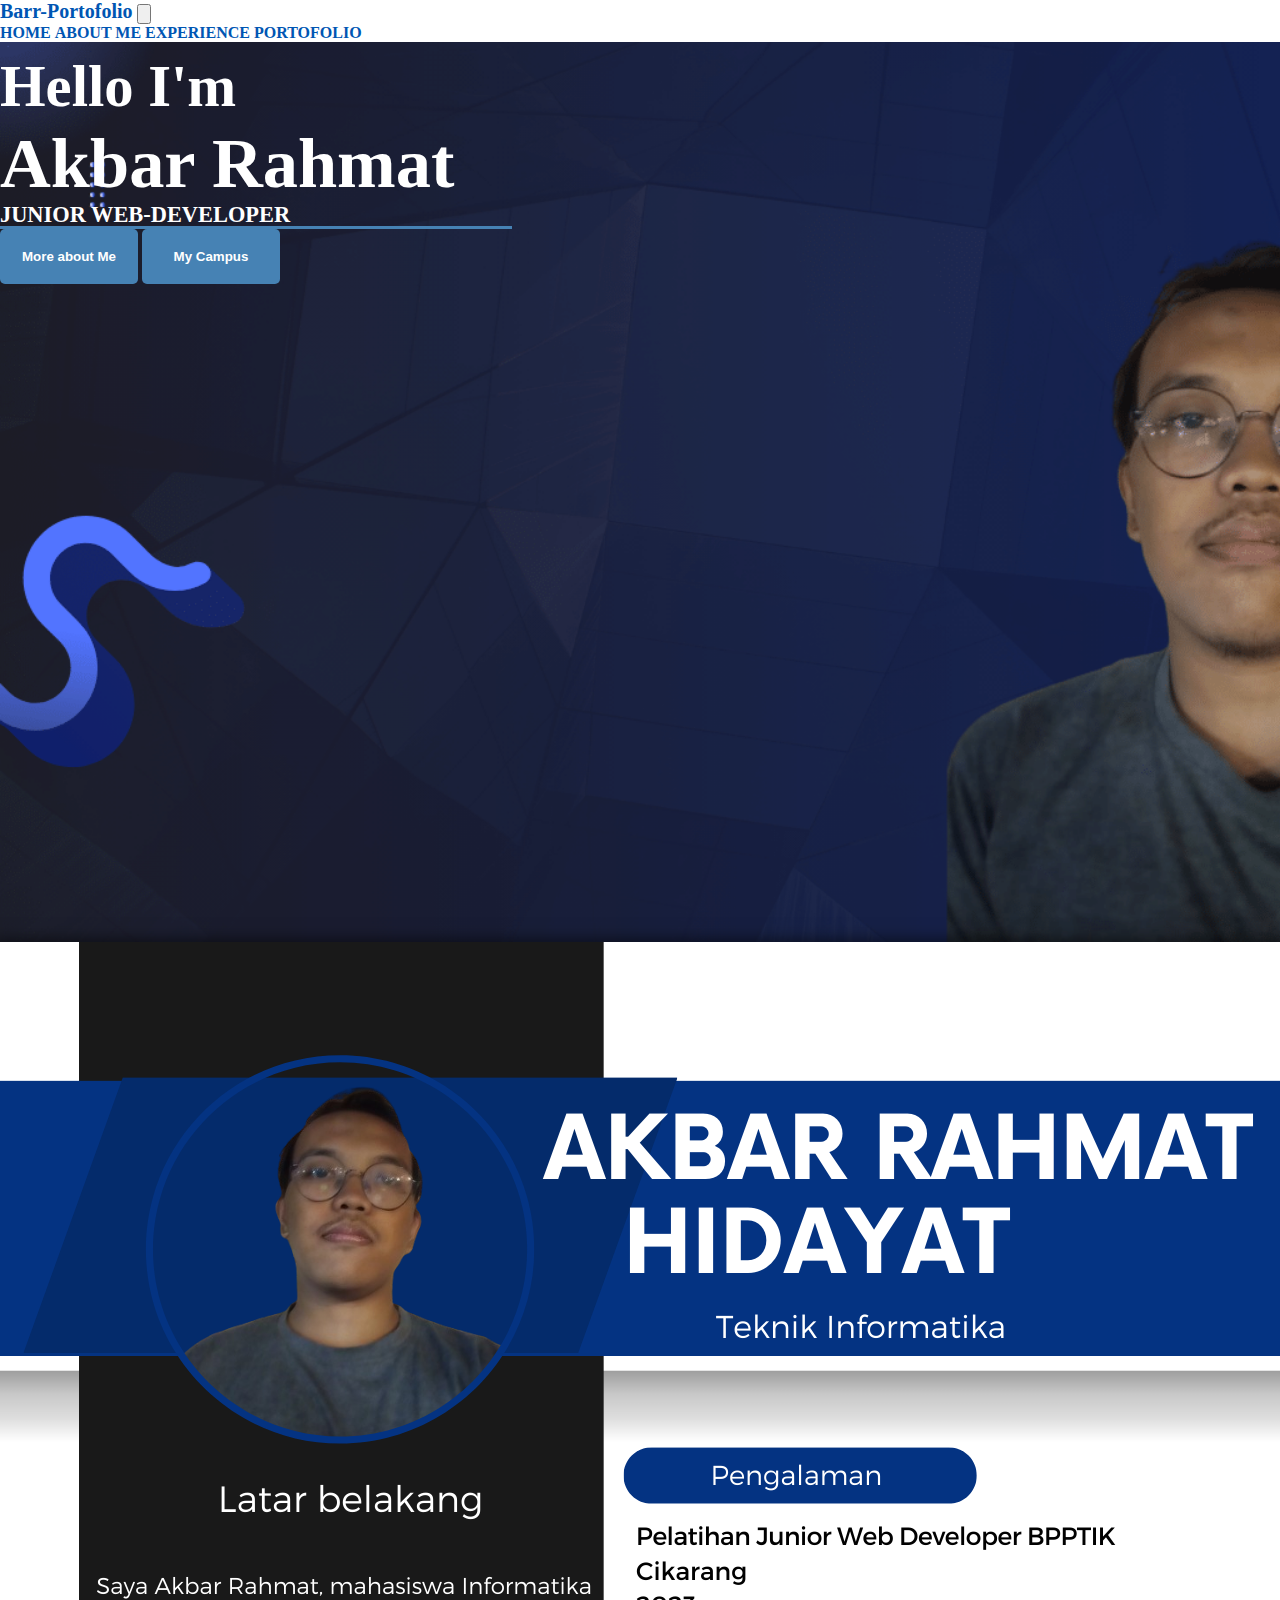
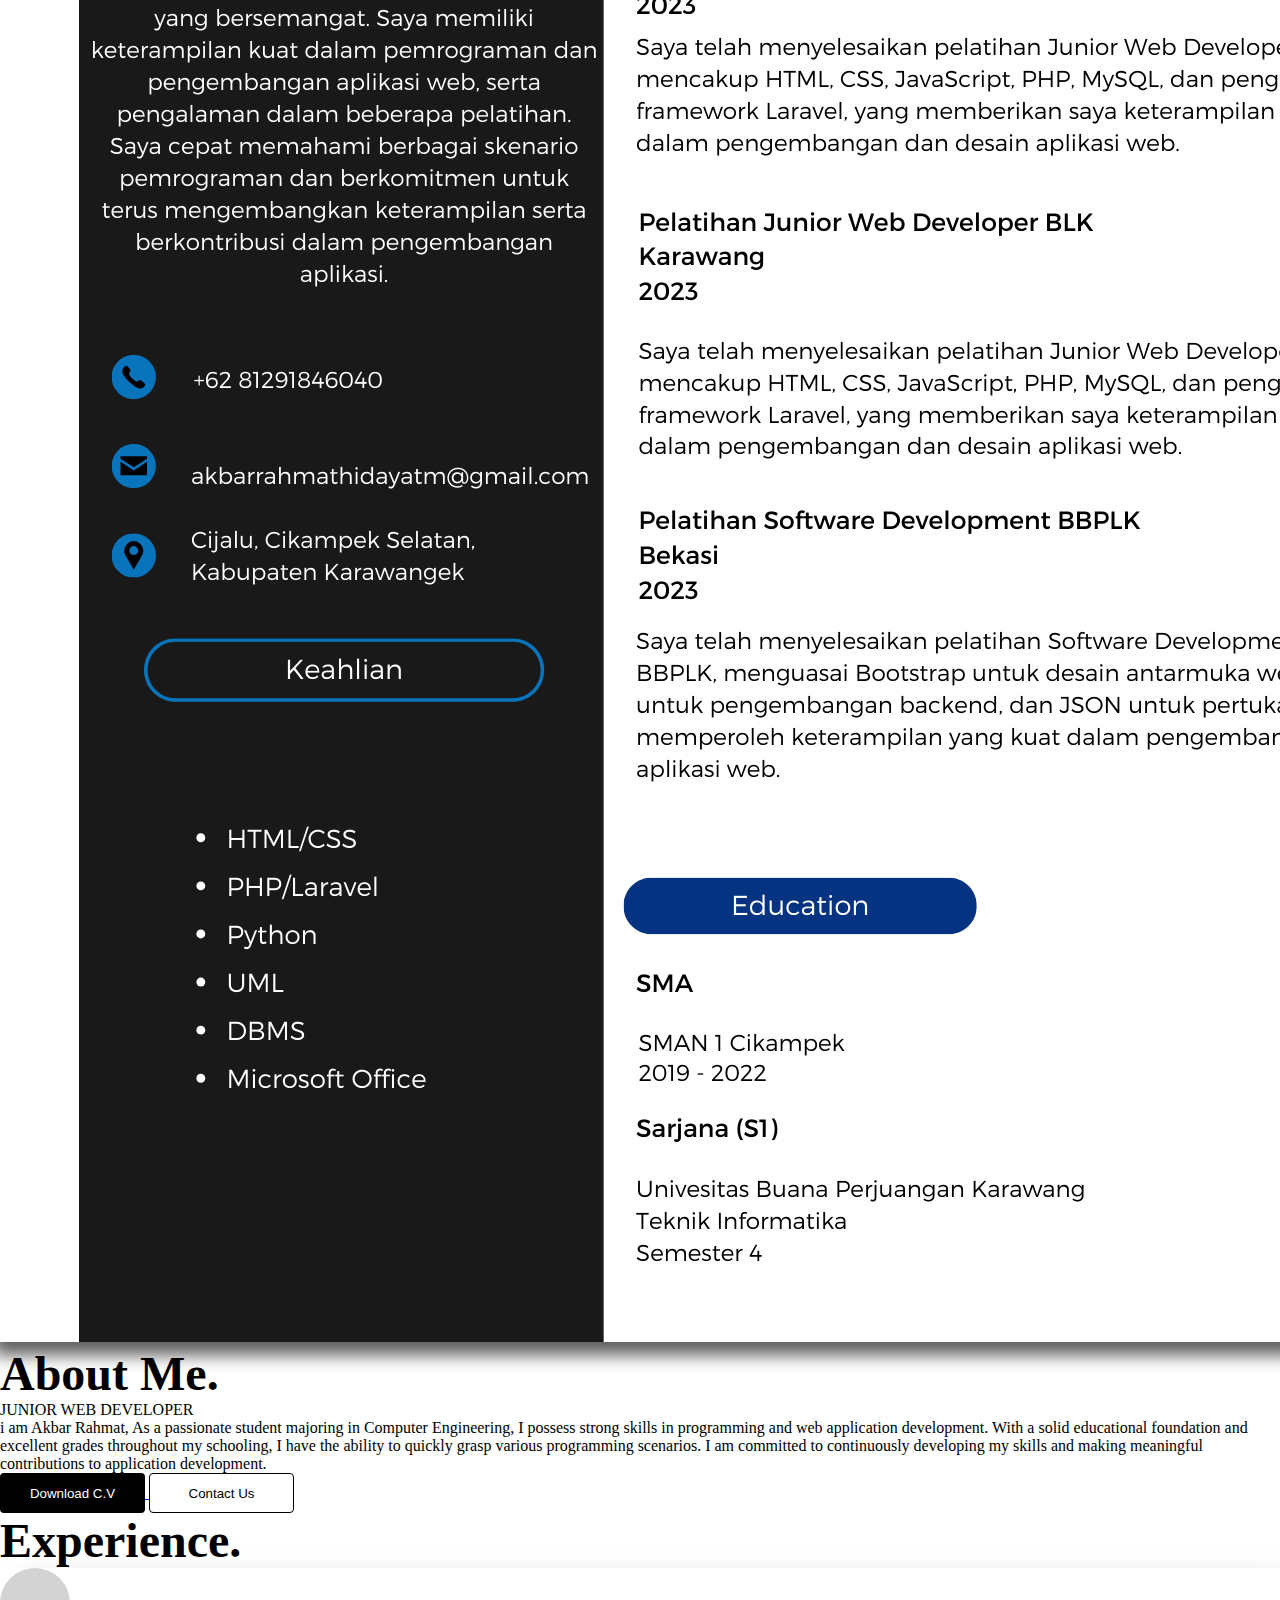
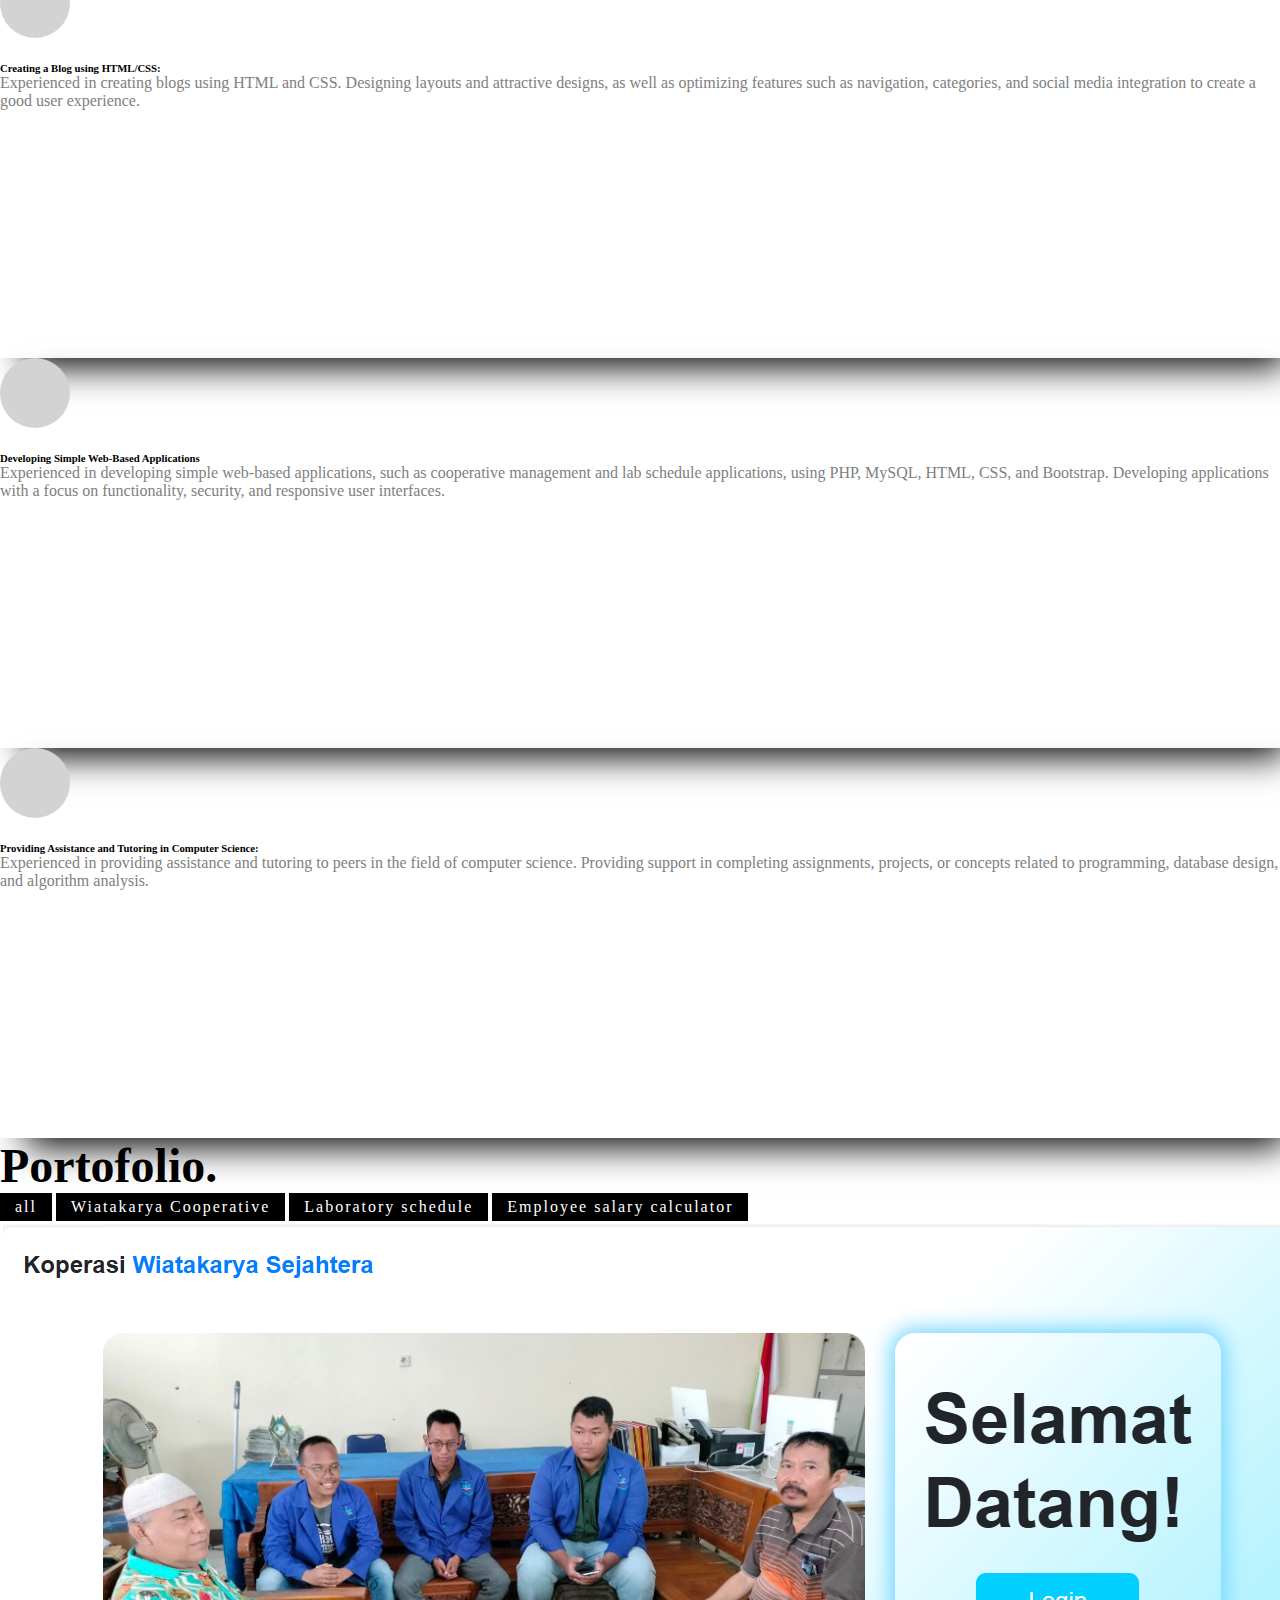
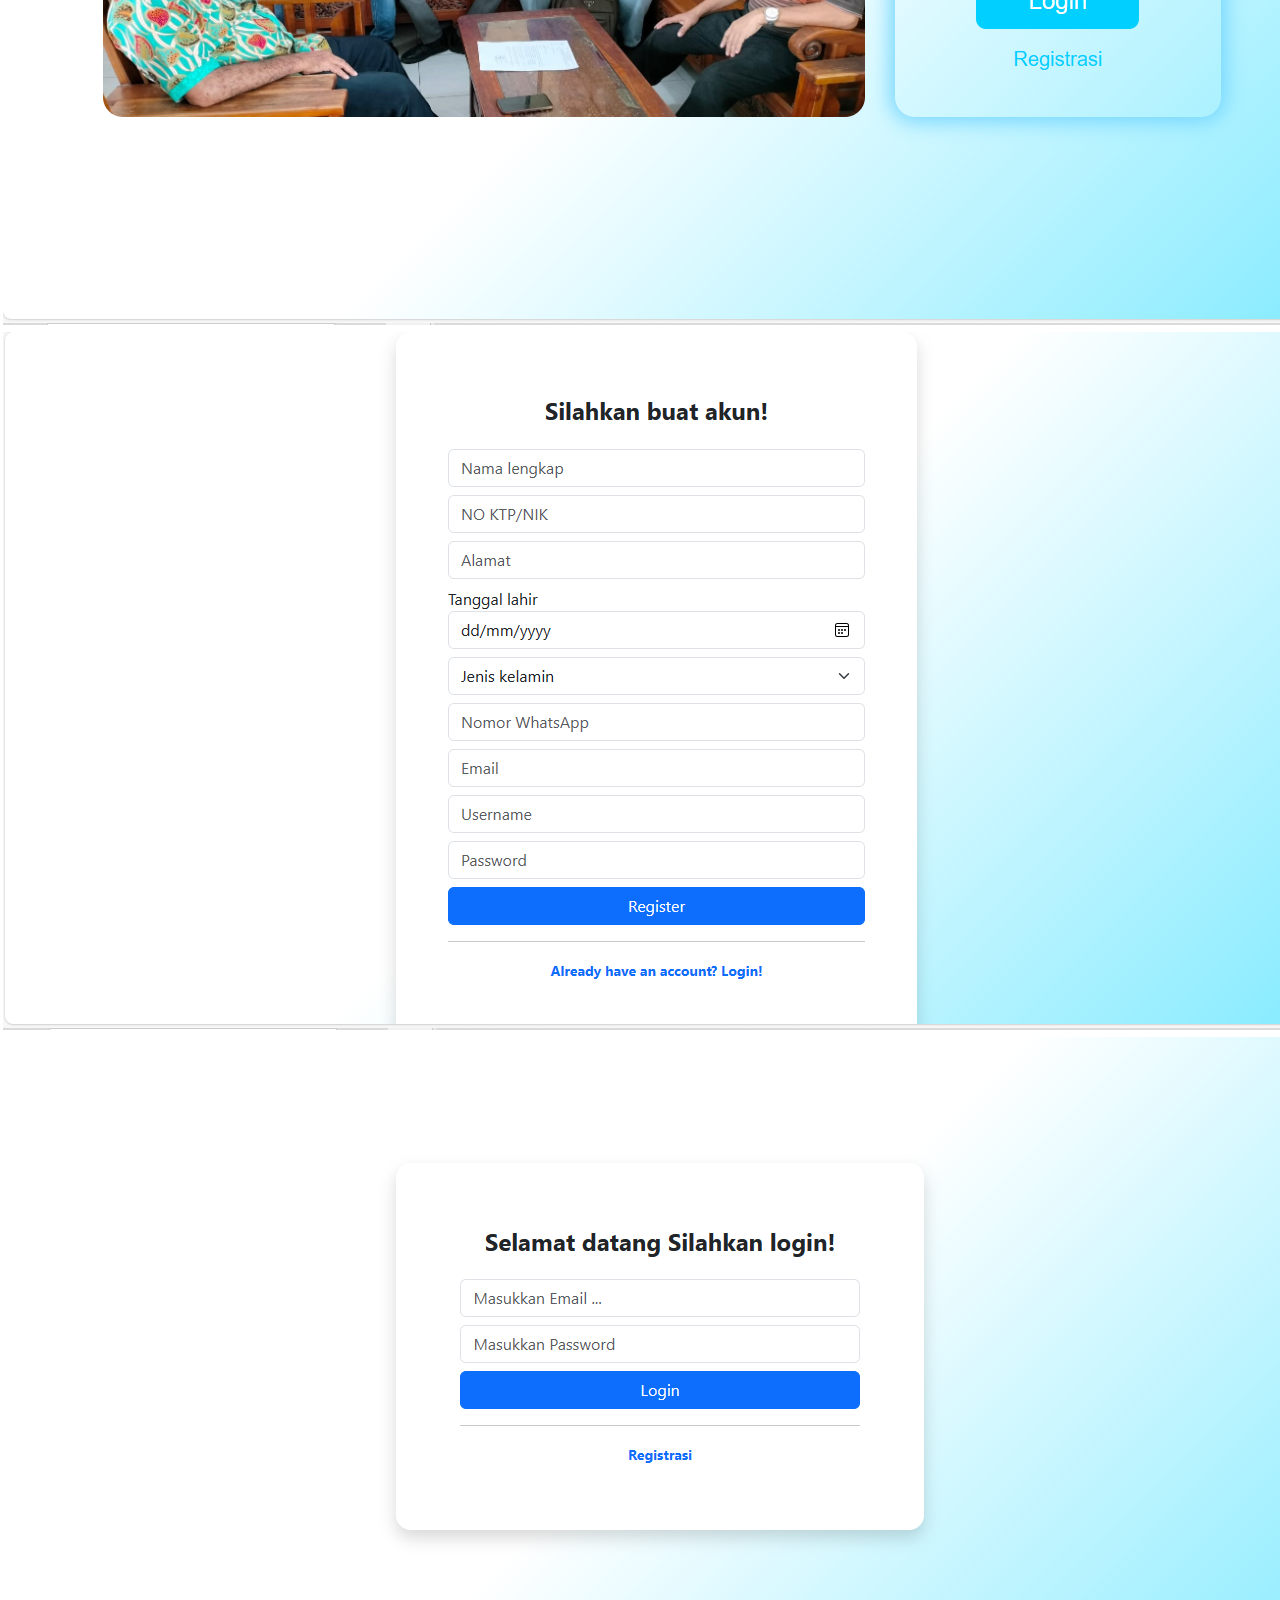
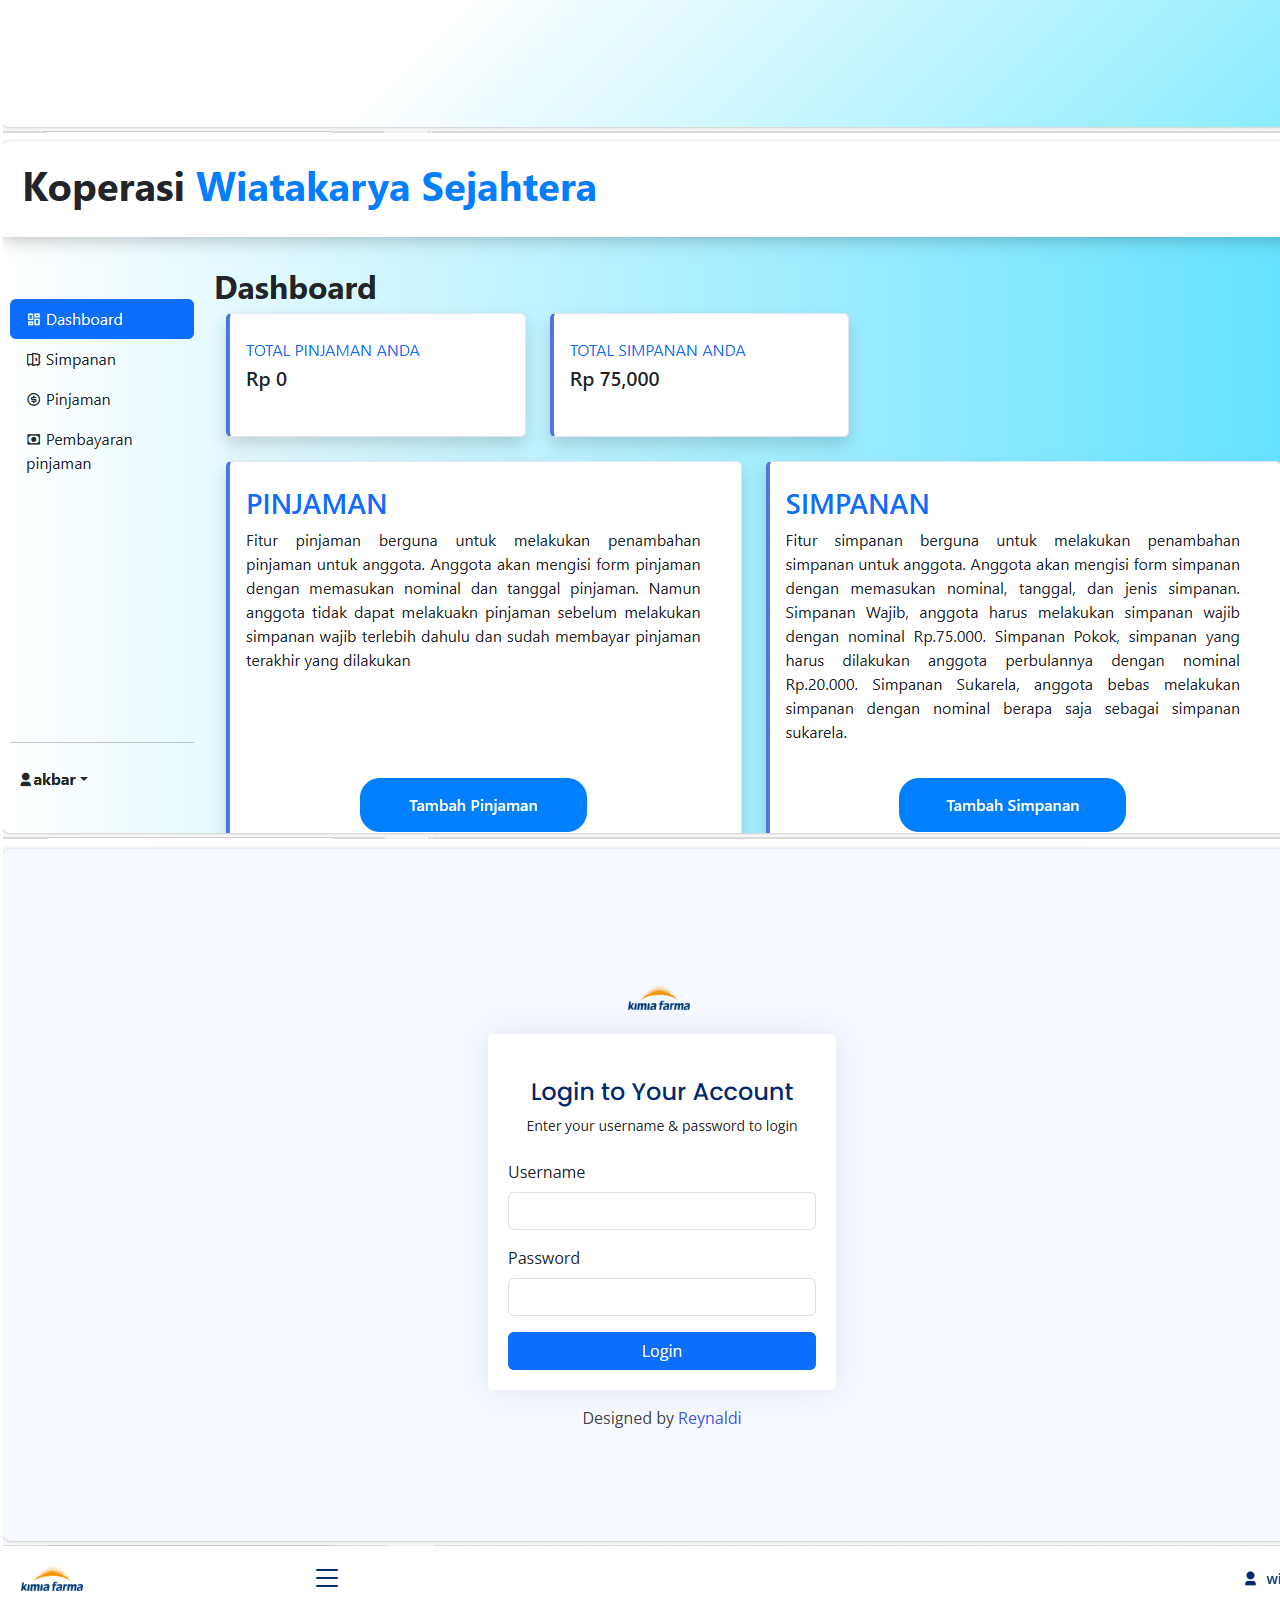
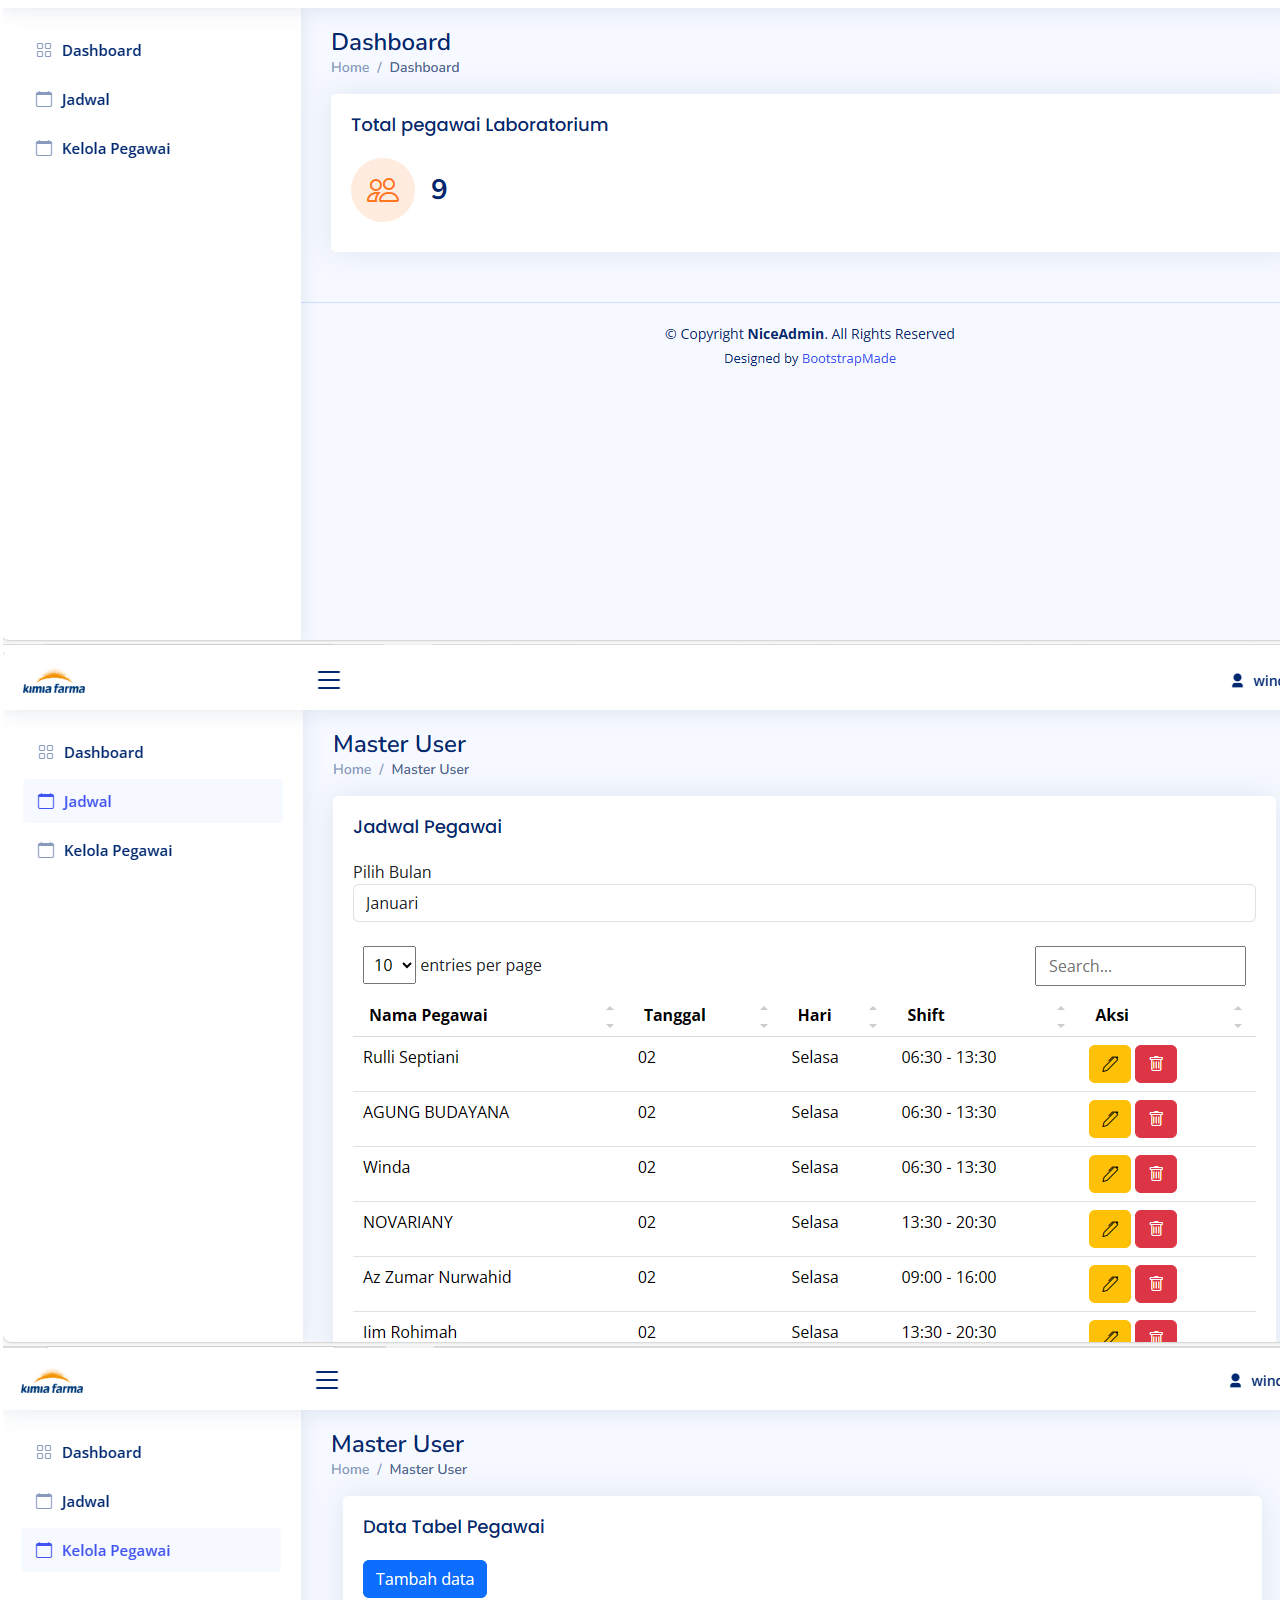
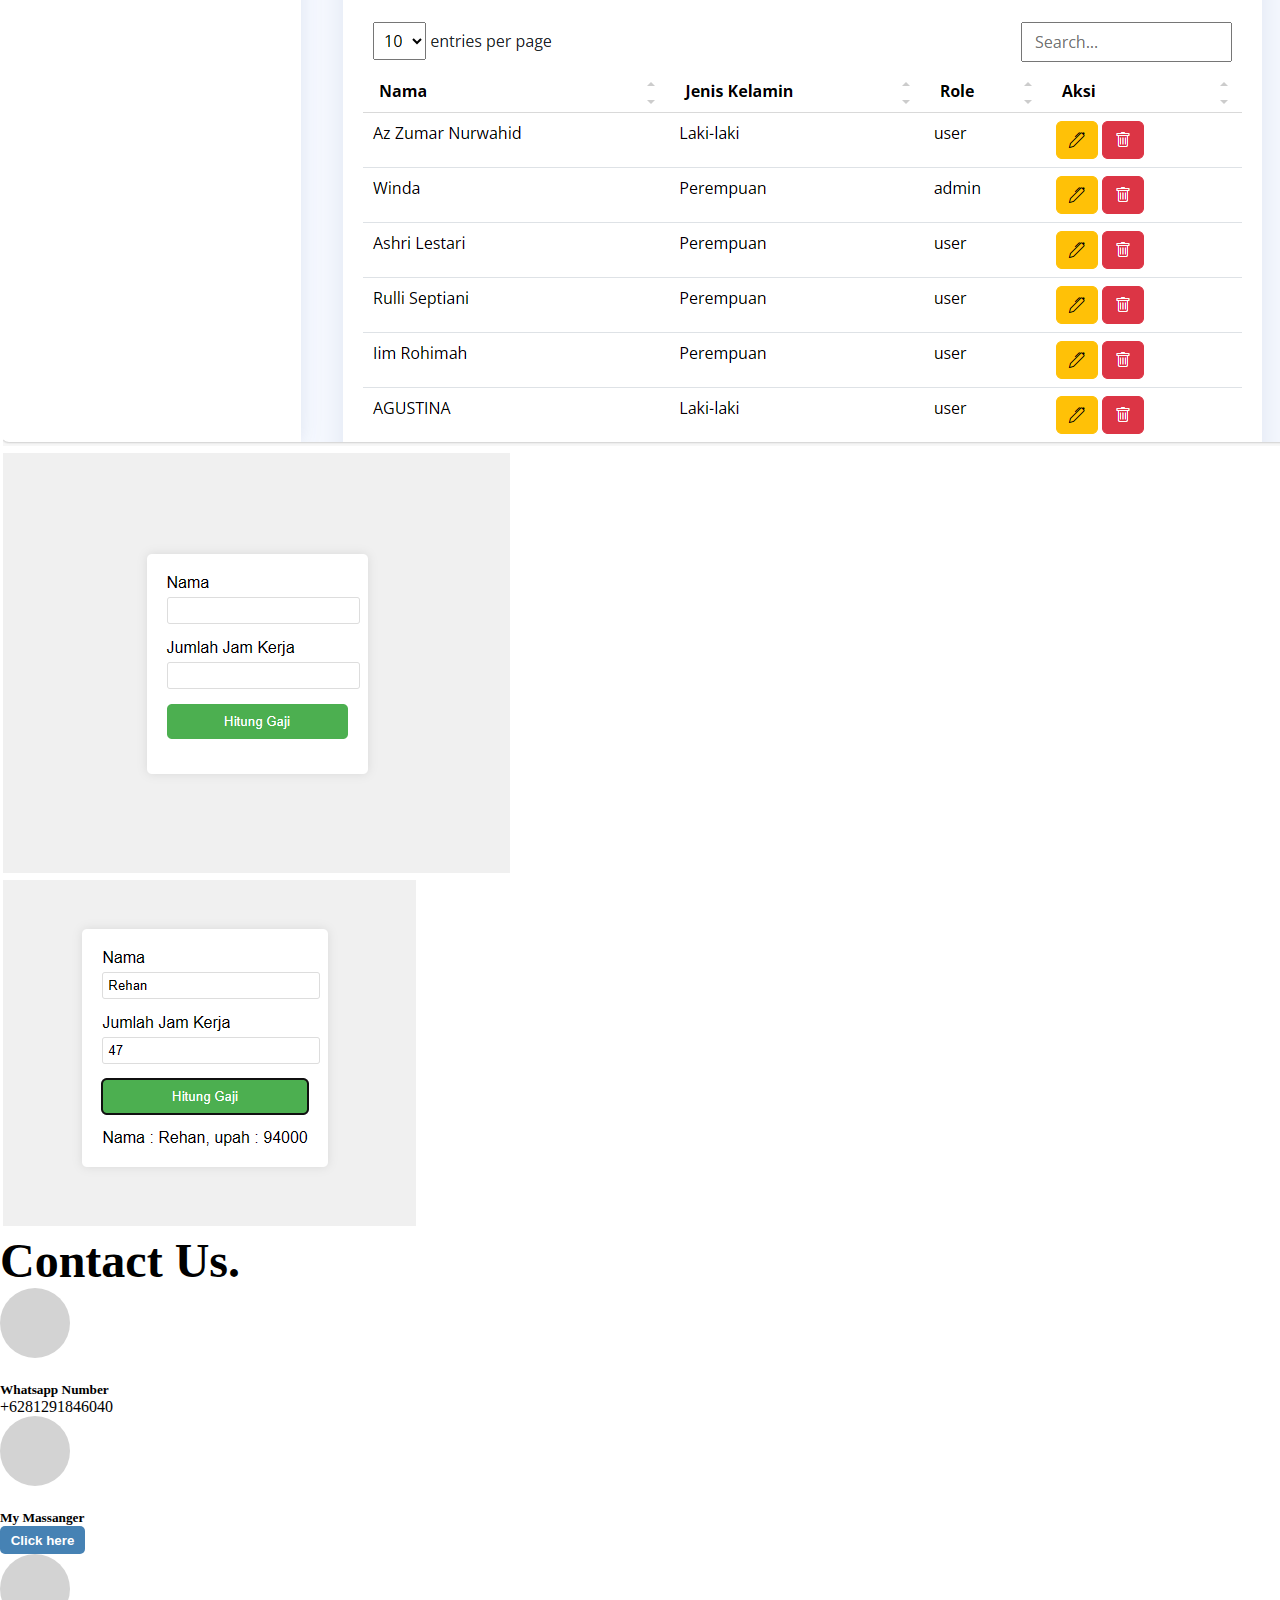
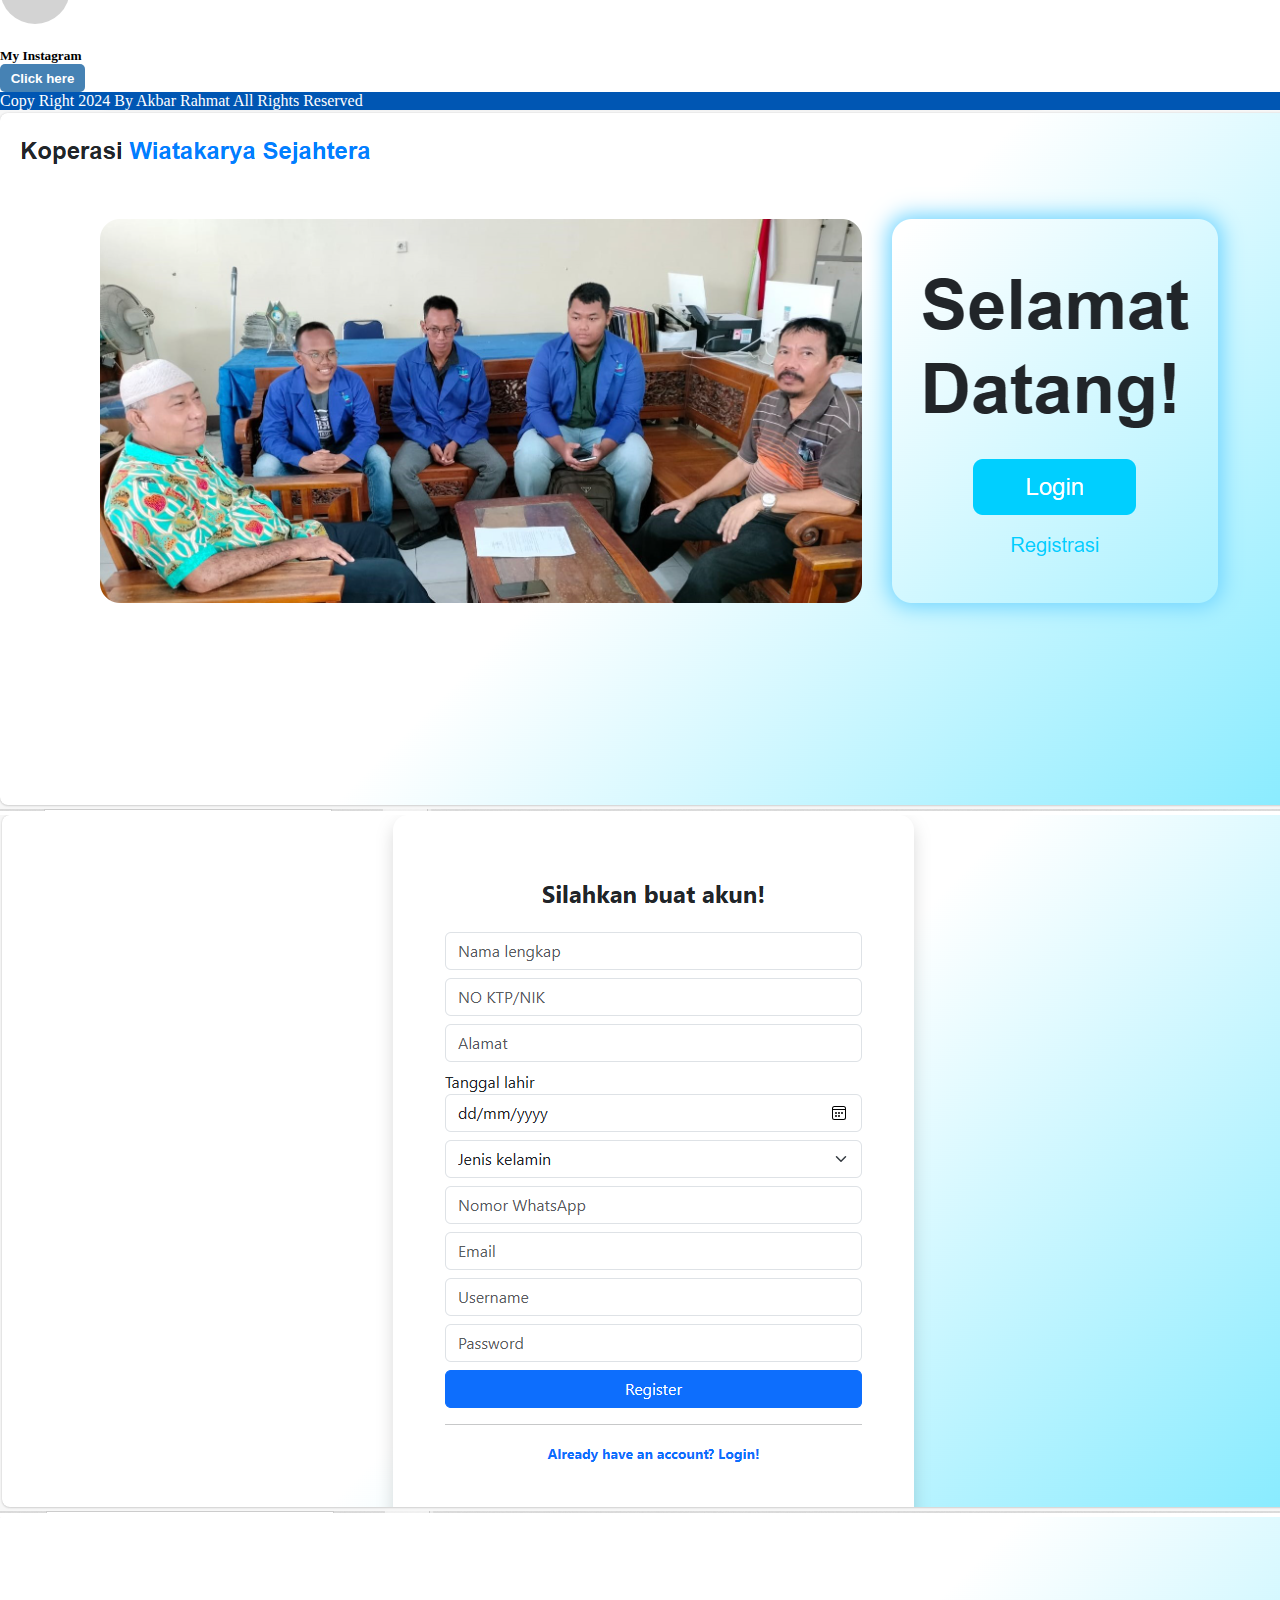
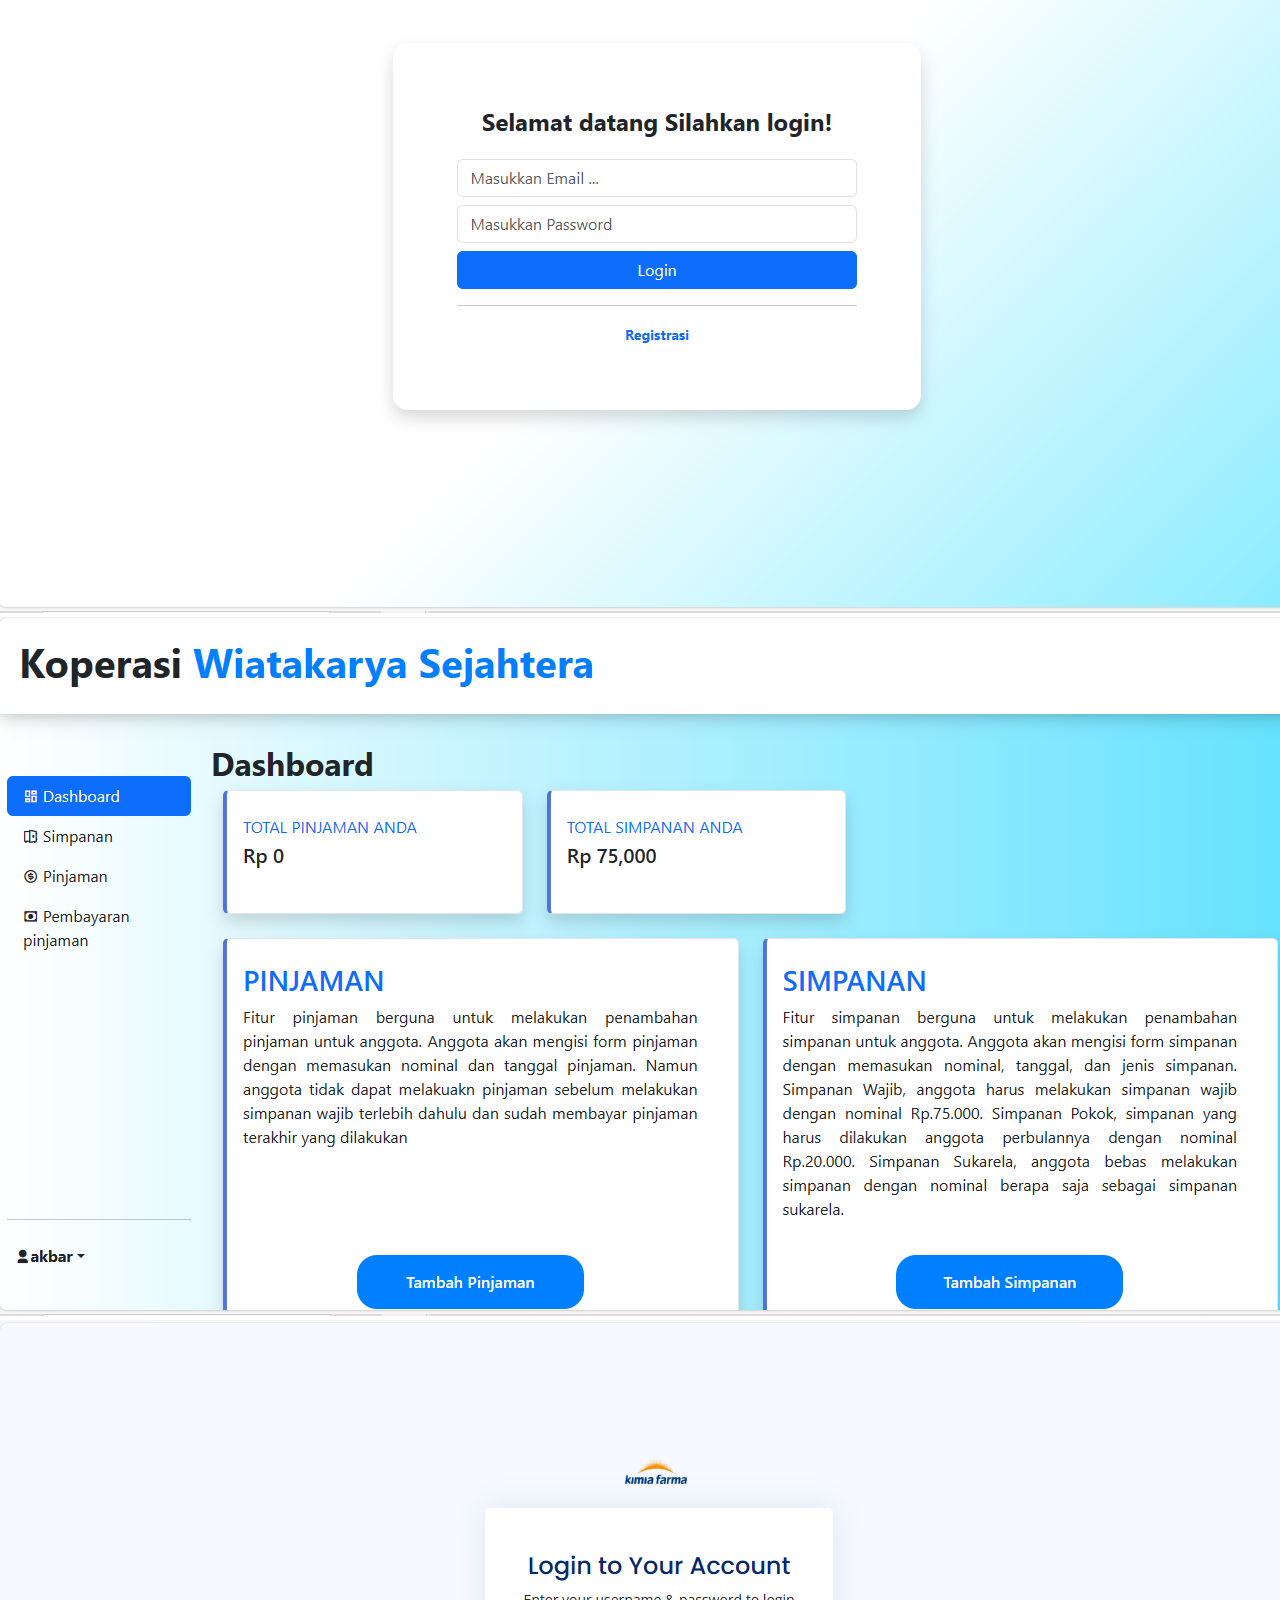
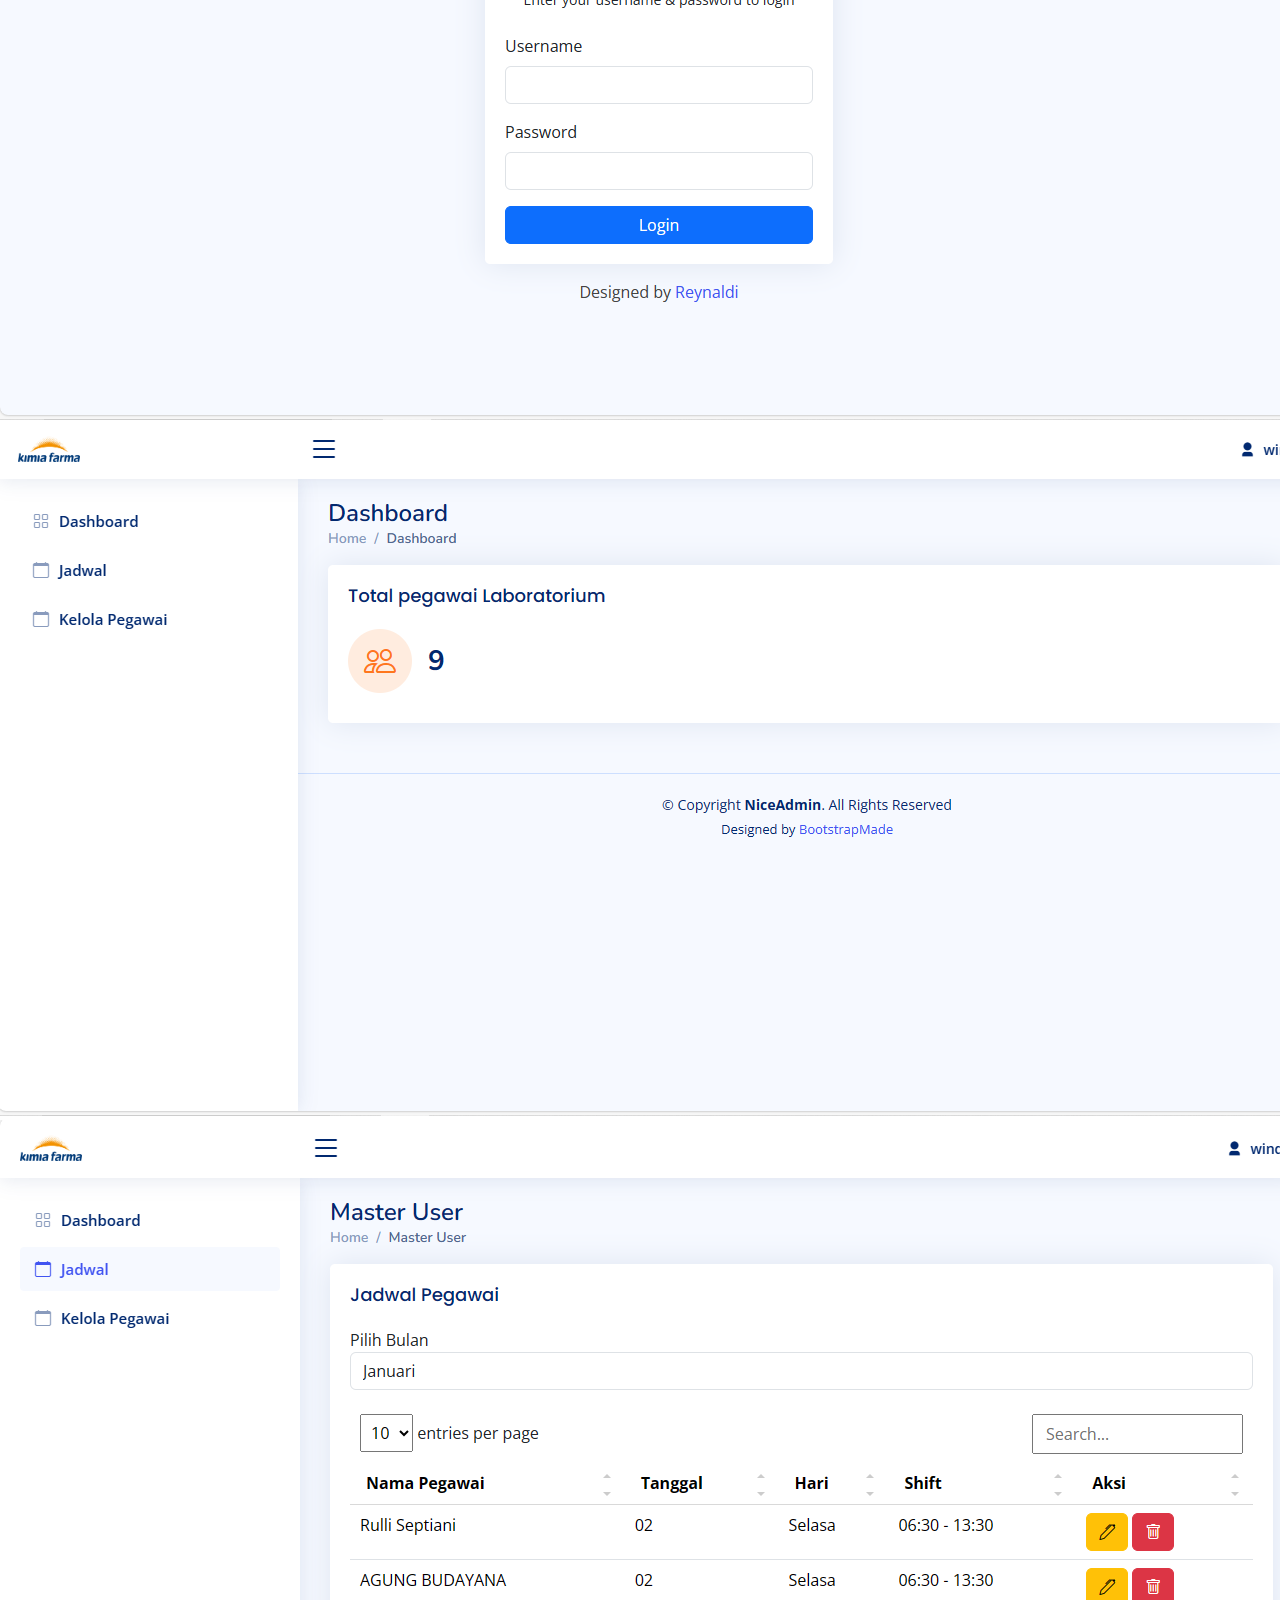
<file: index.html>
<!doctype html>
<html lang="en">
  <head>
    <!-- Required meta tags -->
    <meta charset="utf-8">
    <meta name="viewport" content="width=device-width, initial-scale=1">

    <!-- Bootstrap CSS -->
    <link href="https://cdn.jsdelivr.net/npm/bootstrap@5.0.2/dist/css/bootstrap.min.css" rel="stylesheet" integrity="sha384-EVSTQN3/azprG1Anm3QDgpJLIm9Nao0Yz1ztcQTwFspd3yD65VohhpuuCOmLASjC" crossorigin="anonymous">
    <link rel="stylesheet" href="./css/style.css">
    <script src="https://code.jquery.com/jquery-3.6.0.min.js"></script>
    <link rel="stylesheet" href="https://cdnjs.cloudflare.com/ajax/libs/font-awesome/6.5.2/css/all.min.css" integrity="sha512-SnH5WK+bZxgPHs44uWIX+LLJAJ9/2PkPKZ5QiAj6Ta86w+fsb2TkcmfRyVX3pBnMFcV7oQPJkl9QevSCWr3W6A==" crossorigin="anonymous" referrerpolicy="no-referrer" />
    <title>Hello, world!</title>
  </head>
  <body>
    <nav class="navbar navbar-expand-lg fixed-top ">
        <div class="container">
          <a class="navbar-brand font-weight-bold" href="#">Barr-Portofolio</a>
          <button class="navbar-toggler " type="button" data-bs-toggle="collapse" data-bs-target="#navbarNavAltMarkup" aria-controls="navbarNavAltMarkup" aria-expanded="false" aria-label="Toggle navigation" id="navbar-toggle">
            <span class="navbar-toggler-icon" style="color: #0056b3; border: none;"></span>
          </button>
          <div class="collapse navbar-collapse" id="navbarNavAltMarkup">
            <div class="navbar-nav ms-auto">
              <a class="nav-link active px-lg-4 rounded" href="#">HOME</a>
              <a class="nav-link px-lg-4 rounded" href="#about">ABOUT ME</a>
              <a class="nav-link px-lg-4 rounded" href="#experience">EXPERIENCE</a>
              <a class="nav-link px-lg-4 rounded" href="#portofolio">PORTOFOLIO</a>
            </div>
          </div>
        </div>
      </nav>
    <!-- main section start -->
   
    <section class="main" >
        <div class="container py-5">
          <div class="row py-5">
            <div class="col-lg-6 py-5 mr-auto">
                <h3><small>Hello I'm</small><br>
                Akbar Rahmat
                </h3>
                <h6 >Junior Web-Developer</h6>
                <input type="button" value="More about Me" class="bt1 mt-5" onclick="window.location.href='profile.html'">
                <input type="button" value="My Campus" class="bt1 mt-5" onclick="window.location.href='https://ubpkarawang.ac.id'">
              </div>
          </div>
        </div>

    </section>
    <section class="about py-5 " id="about">
      <div class="container py-5">
        <div class="row">
          <div class="col-lg-5">
            <img src="./main/new-cv.png" class="img-fluid" alt="">
          </div>
          <div class="col-lg-7 pt-3">
            <h1>About Me.</h1>
            <p>JUNIOR WEB DEVELOPER</p>
            <p class="py-3">i am <span class="fw-bold">Akbar Rahmat,</span> As a passionate student majoring in Computer Engineering, I possess strong skills in programming and web application development. With a solid educational foundation and excellent grades throughout my schooling, I have the ability to quickly grasp various programming scenarios. I am committed to continuously developing my skills and making meaningful contributions to application development.</p>
            <!-- <h5>Experience.</h5><hr>
            <ol>
              <li>BPPTIK Junior Web Developer Training
                <ul>
                  <li>Training at BPPTIK with a focus on web development.</li>
                  <li>Obtained certification demonstrating competence in the field</li>
                </ul>
              </li>
              <li>Balai Latihan Kerja (BLK) Web Programming:
                <ul>
                  <li>Training at BLK emphasizing web programming.</li>
                  <li>Attained competency certification upon completion of training.</li>
                </ul>
              </li>
            </ol> -->

            <!-- <div class="progress my-3">
              <div class="pro-value1">
                <p>HTML / CSS <span class="text-white float-end">80%</span></p>
              </div>
            </div>
             <div class="progress  my-3">
              <div class="pro-value2">
                <p>NodeJS / TypeScript <span class="text-white float-end">58%</span></p>
              </div>
            </div>
            <div class="progress  my-3">
              <div class="pro-value3">
                <p>Astah UML <span class="text-white float-end">70%</span></p>
              </div>
            </div>
            <div class="progress  my-3">
              <div class="pro-value4">
                <p>PHP / Laravel <span class="text-white float-end">65%</span></p>
              </div>
            </div>
            <div class="progress  my-3">
              <div class="pro-value5">
                <p>python<span class="text-white float-end">60%</span></p>
              </div>
            </div> -->
            <a href="./main/new-cv.pdf" download>
              <input type="button" class="btn1 mt-5" value="Download C.V">
            </a>
            <a href="#contact">
            <input type="button" class="btn2 mt-5" value="Contact Us" >
          </a>
          </div>
        </div>
      </div>
    </section>


    <section class="services py-5 bg-light" id="experience">
      <div class="container py-5">
        <h1 class="text-center pb-5">Experience.</h1>
        <div class="row pb-3">
          <div class="col-lg-4 mg-3">
            <div class="card text-center">
              <div class="card-body">
                <div class="circle mt-2">
                  <span><i class="fas fa-desktop"></i></span>
                </div>
                <h4 class="fw-bold pb-2"></h4>
                <h6>Creating a Blog using HTML/CSS:</h6>
                <p>Experienced in creating blogs using HTML and CSS. Designing layouts and attractive designs, as well as optimizing features such as navigation, categories, and social media integration to create a good user experience.</p>
              </div>
            </div>
          </div>
          <div class="col-lg-4 mg-3">
            <div class="card text-center">
              <div class="card-body">
                <div class="circle mt-2">
                  <span><i class="fa-solid fa-earth-americas"></i></i></span>
                </div>
                <h4 class="fw-bold pb-2"></h4>
                <h6>Developing Simple Web-Based Applications</h6>
                <p>Experienced in developing simple web-based applications, such as cooperative management and lab schedule applications, using PHP, MySQL, HTML, CSS, and Bootstrap. Developing applications with a focus on functionality, security, and responsive user interfaces.</p>
              </div>
            </div>
          </div>
          <div class="col-lg-4 mg-3">
            <div class="card text-center">
              <div class="card-body">
                <div class="circle mt-2">
                  <span><i class="fa-regular fa-bookmark"></i></span>
                </div>
                <h4 class="fw-bold pb-2"></h4>
                <h6>Providing Assistance and Tutoring in Computer Science:</h6>
                <p>Experienced in providing assistance and tutoring to peers in the field of computer science. Providing support in completing assignments, projects, or concepts related to programming, database design, and algorithm analysis.</p>
              </div>
            </div>
          </div>
        </div>
      </div>
    </section>  
    <section class="portofolio py-5" id="portofolio">
      <div class="container text-center py-5">
        <h1 class="text-center pb-5">Portofolio.</h1>
        <div class="control">
          <ul>
            <li class="button active" data-filter="filter">all</li>
            <li class="button active" data-filter="Wiatakarya">Wiatakarya Cooperative</li>
            <li class="button active" data-filter="Lab">Laboratory schedule</li>
            <li class="button active" data-filter="Calculator">Employee salary calculator</li>
          </ul>
        </div>
        <div class="row pt-3">
          <div class="col-lg-4">
            <div class="item">
            <img src="./fp-s-3/landing-page.png" class="img-fluid filter Wiatakarya" alt="">
            <span><i class="fas fa-plus" data-bs-toggle="modal" data-bs-target="#portfoliomodal"></i></span>
            </div>
          </div>
          <div class="col-lg-4">
            <div class="item">
            <img src="./fp-s-3/register-koperasi.png" class="img-fluid filter Wiatakarya" alt="">
            <span><i class="fas fa-plus" data-bs-toggle="modal" data-bs-target="#portfoliosatu"></i></span>
            </div>
          </div>
          <div class="col-lg-4">
            <div class="item">
            <img src="./fp-s-3/login-koperasi.png" class="img-fluid filter Wiatakarya" alt="">
            <span><i class="fas fa-plus" data-bs-toggle="modal" data-bs-target="#portfoliodua"></i></span>
            </div>
          </div>
          <div class="col-lg-4">
            <div class="item">
            <img src="./fp-s-3/dashboard-koperasi.png" class="img-fluid filter Wiatakarya" alt="">
            <span><i class="fas fa-plus" data-bs-toggle="modal" data-bs-target="#portfoliotiga"></i></span>
            </div>
          </div>
          <div class="col-lg-4">
            <div class="item">
            <img src="./fp-s-3/login-lab.png" class="img-fluid filter Lab" alt="">
            <span><i class="fas fa-plus" data-bs-toggle="modal" data-bs-target="#portfolioempat"></i></span>
            </div>
          </div>
          <div class="col-lg-4">
            <div class="item">
            <img src="./fp-s-3/dashboard-lab.png" class="img-fluid filter Lab" alt="">
            <span><i class="fas fa-plus" data-bs-toggle="modal" data-bs-target="#portfoliolima"></i></span>
            </div>
          </div>
          <div class="col-lg-4">
            <div class="item">
            <img src="./fp-s-3/jadwal-lab.png" class="img-fluid filter Lab" alt="">
            <span><i class="fas fa-plus" data-bs-toggle="modal" data-bs-target="#portfolioenam"></i></span>
            </div>
          </div>
          <div class="col-lg-4">
            <div class="item">
            <img src="./fp-s-3/pegawai-lab.png" class="img-fluid filter Lab" alt="">
            <span><i class="fas fa-plus" data-bs-toggle="modal" data-bs-target="#portfoliotujuh"></i></span>
            </div>
          </div>
          <div class="col-lg-4">
            <div class="item">
            <img src="./fp-s-3/input.png" class="img-fluid filter Calculator" alt="">
            <span><i class="fas fa-plus" data-bs-toggle="modal" data-bs-target="#portfoliodelapan"></i></span>
            </div>
          </div>
          <div class="col-lg-4">
            <div class="item">
            <img src="./fp-s-3/output.png" class="img-fluid filter Calculator" alt="">
            <span><i class="fas fa-plus" data-bs-toggle="modal" data-bs-target="#portfoliosembilan"></i></span>
            </div>
          </div>
        </div>
      </div>
    </section>
    <section class="contact" id="contact">
      <div class="container">
        <h1 class="text-center">Contact Us.</h1>
        <div class="row py-5">
          <div class="col-lg-10 mx-auto">
            <div class="row text-center">
              <div class="col-lg-4">
                <div class="circle">
                  <span><i class="fas fa-phone-alt"></i></span>
                </div>
                <h5>Whatsapp Number</h5>
                <p>+6281291846040</p>
              </div>
              <div class="col-lg-4">
                <div class="circle">
                  <span><i class="fa-brands fa-facebook-messenger"></i></span>
                </div>
                <h5>My Massanger</h5>
                <input type="button" value="Click here" class="bt7 mt-5" onclick="window.location.href='https://m.me/haji.haji.71216141?hash=AbZicIlHkP695W8w&source=qr_link_share'">
              </div>
              <div class="col-lg-4">
                <div class="circle">
                  <span><i class="fa-brands fa-instagram"></i></span>
                </div>
                <h5>My Instagram</h5>
                <input type="button" value="Click here" class="bt7 mt-5" onclick="window.location.href='https://www.instagram.com/barr_kanaeru?igsh=MWYxZmhoY2M2c2cwbA=='">
              </div>
              
            </div>
          </div>
        </div>
      </div>
    </section>
    <section>
      <footer class="py-3 text-center">
        <p>Copy Right 2024 <i class="fa-regular fa-copyright"></i> By Akbar Rahmat All Rights Reserved</p>
      </footer>
    </section>




    <div class="portfolio-modal modal fade mt-5" id="portfoliomodal" aria-hidden="true" role="dialog"> 
      <div class="modal-dialog modal-md" role="document" >
        <div class="modal-content text-center">
          <div class="modal-body text-center">
            <div class="container-fluid py-3">
              <div class="row justify-content-center">
                <div class="col-lg-12">
                  <img src="./fp-s-3/landing-page.png" class="img-fluid rounded" alt="">
                </div>
              </div>
            </div>
          </div>
        </div>
      </div>
    </div>
    <div class="portfolio-modal modal fade mt-5" id="portfoliosatu" aria-hidden="true" role="dialog"> 
      <div class="modal-dialog modal-md" role="document" >
        <div class="modal-content text-center">
          <div class="modal-body text-center">
            <div class="container-fluid py-3">
              <div class="row justify-content-center">
                <div class="col-lg-12">
                  <img src="./fp-s-3/register-koperasi.png" class="img-fluid rounded" alt="">
                </div>
              </div>
            </div>
          </div>
        </div>
      </div>
    </div>
    <div class="portfolio-modal modal fade mt-5" id="portfoliodua" aria-hidden="true" role="dialog"> 
      <div class="modal-dialog modal-md" role="document" >
        <div class="modal-content text-center">
          <div class="modal-body text-center">
            <div class="container-fluid py-3">
              <div class="row justify-content-center">
                <div class="col-lg-12">
                  <img src="./fp-s-3/login-koperasi.png" class="img-fluid rounded" alt="">
                </div>
              </div>
            </div>
          </div>
        </div>
      </div>
    </div>
    <div class="portfolio-modal modal fade mt-5" id="portfoliotiga" aria-hidden="true" role="dialog"> 
      <div class="modal-dialog modal-md" role="document" >
        <div class="modal-content text-center">
          <div class="modal-body text-center">
            <div class="container-fluid py-3">
              <div class="row justify-content-center">
                <div class="col-lg-12">
                  <img src="./fp-s-3/dashboard-koperasi.png" class="img-fluid rounded" alt="">
                </div>
              </div>
            </div>
          </div>
        </div>
      </div>
    </div>
    <div class="portfolio-modal modal fade mt-5" id="portfolioempat" aria-hidden="true" role="dialog"> 
      <div class="modal-dialog modal-md" role="document" >
        <div class="modal-content text-center">
          <div class="modal-body text-center">
            <div class="container-fluid py-3">
              <div class="row justify-content-center">
                <div class="col-lg-12">
                  <img src="./fp-s-3/login-lab.png" class="img-fluid rounded" alt="">
                </div>
              </div>
            </div>
          </div>
        </div>
      </div>
    </div>
    <div class="portfolio-modal modal fade mt-5" id="portfoliolima" aria-hidden="true" role="dialog"> 
      <div class="modal-dialog modal-md" role="document" >
        <div class="modal-content text-center">
          <div class="modal-body text-center">
            <div class="container-fluid py-3">
              <div class="row justify-content-center">
                <div class="col-lg-12">
                  <img src="./fp-s-3/dashboard-lab.png" class="img-fluid rounded" alt="">
                </div>
              </div>
            </div>
          </div>
        </div>
      </div>
    </div>
    <div class="portfolio-modal modal fade mt-5" id="portfolioenam" aria-hidden="true" role="dialog"> 
      <div class="modal-dialog modal-md" role="document" >
        <div class="modal-content text-center">
          <div class="modal-body text-center">
            <div class="container-fluid py-3">
              <div class="row justify-content-center">
                <div class="col-lg-12">
                  <img src="./fp-s-3/jadwal-lab.png" class="img-fluid rounded" alt="">
                </div>
              </div>
            </div>
          </div>
        </div>
      </div>
    </div>
    <div class="portfolio-modal modal fade mt-5" id="portfoliotujuh" aria-hidden="true" role="dialog"> 
      <div class="modal-dialog modal-md" role="document" >
        <div class="modal-content text-center">
          <div class="modal-body text-center">
            <div class="container-fluid py-3">
              <div class="row justify-content-center">
                <div class="col-lg-12">
                  <img src="./fp-s-3/pegawai-lab.png" class="img-fluid rounded" alt="">
                </div>
              </div>
            </div>
          </div>
        </div>
      </div>
    </div>
    <div class="portfolio-modal modal fade mt-5" id="portfoliodelapan" aria-hidden="true" role="dialog"> 
      <div class="modal-dialog modal-md" role="document" >
        <div class="modal-content text-center">
          <div class="modal-body text-center">
            <div class="container-fluid py-3">
              <div class="row justify-content-center">
                <div class="col-lg-12">
                  <img src="./fp-s-3/input.png" class="img-fluid rounded" alt="">
                </div>
              </div>
            </div>
          </div>
        </div>
      </div>
    </div>
    <div class="portfolio-modal modal fade mt-5" id="portfoliosembilan" aria-hidden="true" role="dialog"> 
      <div class="modal-dialog modal-md" role="document" >
        <div class="modal-content text-center">
          <div class="modal-body text-center">
            <div class="container-fluid py-3">
              <div class="row justify-content-center">
                <div class="col-lg-12">
                  <img src="./fp-s-3/output.png "class="img-fluid rounded" alt="">
                </div>
              </div>
            </div>
          </div>
        </div>
      </div>
    </div>
  
    <script src="https://cdn.jsdelivr.net/npm/bootstrap@5.0.2/dist/js/bootstrap.bundle.min.js" integrity="sha384-MrcW6ZMFYlzcLA8Nl+NtUVF0sA7MsXsP1UyJoMp4YLEuNSfAP+JcXn/tWtIaxVXM" crossorigin="anonymous"></script>    
    <script src="https://cdn.jsdelivr.net/npm/@popperjs/core@2.11.6/dist/umd/popper.min.js" integrity="sha384-oBqDVmMz4fnFO9gybB5IXNxFwWQfE7u8Lj+XJHAxKlXiG/8rsrtpb6PEdzD828Ii" crossorigin="anonymous"></script>
    <script src="https://cdn.jsdelivr.net/npm/bootstrap@5.3.0-alpha1/dist/js/bootstrap.min.js" integrity="sha384-cn7l7gDp0eyniUwwAZgrzD06kc/tftFf19TOAs2zVinnD/C7E91j9yyk5//jjpt/" crossorigin="anonymous"></script>
    <script>
      $(document).ready(function() {
        $("#navbar-toggle").click(function() {
          $("#navbarNavAltMarkup").collapse('toggle');
        });
      });

      $(document).ready(function(){
        $(".button").click(function(){
          var value =$(this).attr("data-filter");
          if(value=="all"){
            $(".filter").show("100");
          }
          else{
            $(".filter").not("."+value).hide("1000")
            $(".filter").filter("."+value).show("1000")
          }
          $("ul .button".click(function(){
            $(this).addClass('active').siblings().removeClass('active');
          }))
        })
      })
  
    </script>
  </body>
</html>
</file>
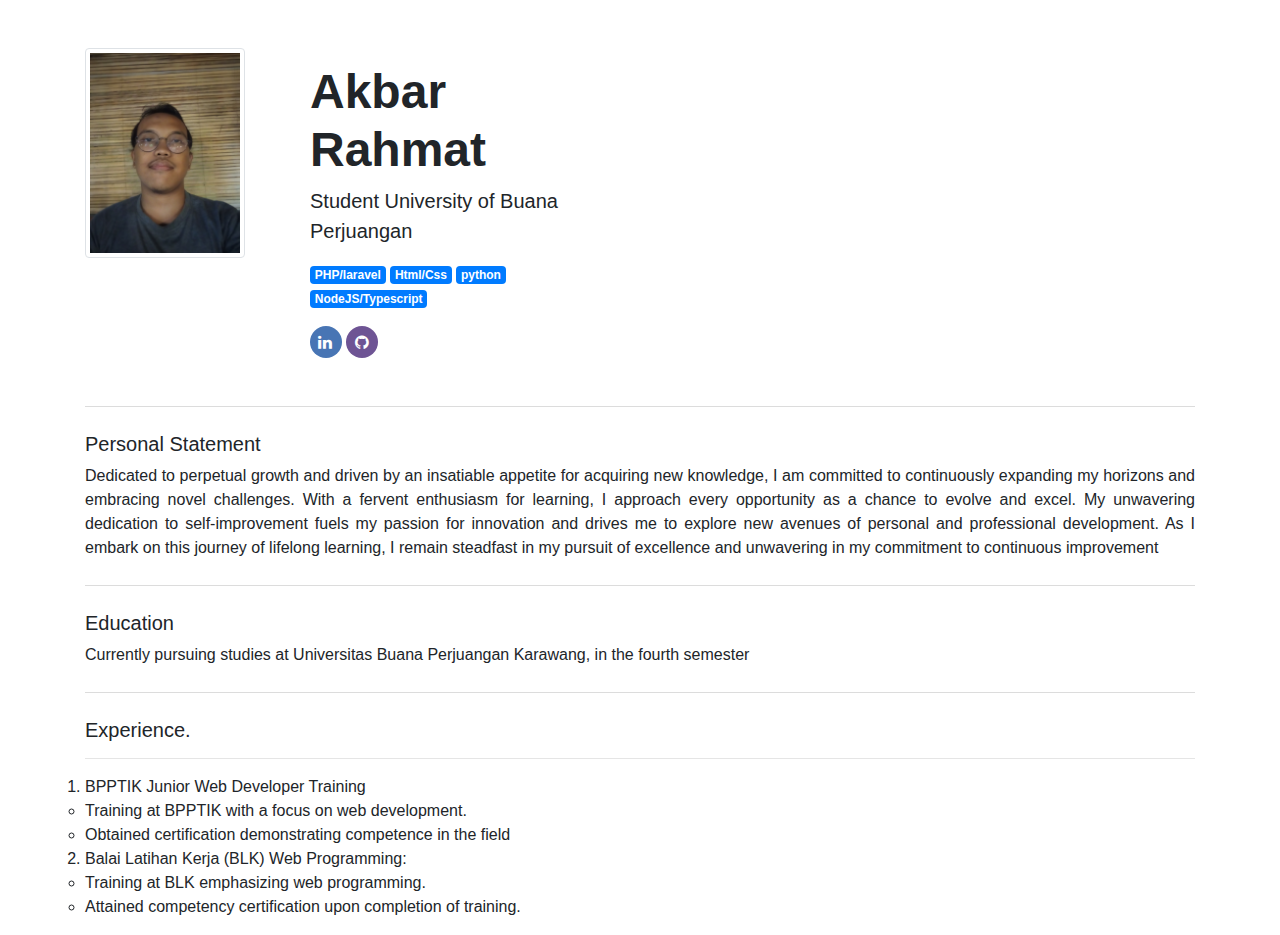
<file: profile.html>
<!DOCTYPE html>
<html lang="en">
  <head>
    <meta charset="utf-8" />
    <meta
      name="viewport"
      content="width=device-width, initial-scale=1, shrink-to-fit=no"
    />
    <meta name="author" content="YOUR NAME HERE" />
    <link rel="icon" href="../../../../favicon.ico" />

    <title>Profile Page</title>

    <link
      rel="canonical"
      href="https://getbootstrap.com/docs/4.0/examples/sticky-footer/"
    />

    <!-- Bootstrap core CSS -->
    <link
      rel="stylesheet"
      href="https://maxcdn.bootstrapcdn.com/bootstrap/4.0.0/css/bootstrap.min.css"
      integrity="sha384-Gn5384xqQ1aoWXA+058RXPxPg6fy4IWvTNh0E263XmFcJlSAwiGgFAW/dAiS6JXm"
      crossorigin="anonymous"
    />

    <!-- Font Awesome -->
    <link
      href="https://maxcdn.bootstrapcdn.com/font-awesome/4.7.0/css/font-awesome.min.css"
      rel="stylesheet"
    />
    <!-- Custom styles for this template -->
    <link href="css/style.css" rel="stylesheet" />
  </head>

  <body>
    <!-- Begin page content -->
    <main role="main" class="container">
      <div class="mt-5"></div>
      <div class="row">
        <div class="col-sm-6">
          <div class="row">
            <div class="col-md-4">
              <img
                src="./main/my-profile.jpg"
                alt="..."
                class="img-thumbnail "
              />
            </div>
            <div class="col-md-8 top-col">
              <h1 class="">Akbar Rahmat </h1>
              <p class="lead">Student University of Buana Perjuangan</p>
              <p>
                <a><span class="badge badge-primary">PHP/laravel</span></a>
                <a><span class="badge badge-primary">Html/Css</span></a>
                <a><span class="badge badge-primary">python</span></a>
                <a><span class="badge badge-primary">NodeJS/Typescript</span></a>
              </p>

              <ul class="social-icons">
                  <li class="linkedin">
                    <a href="https://www.linkedin.com/in/akbar-rahmat-hidayat-m-88b133304?utm_source=share&utm_campaign=share_via&utm_content=profile&utm_medium=android_app"><i class="fa fa-fw fa-linkedin"></i></a>
                  </li>
                  <li class="github">
                      <a href="https://github.com/AkbarRahmat"><i class="fa fa-fw fa-github"></i></a>
                    </li>
                </ul>
            </div>
          </div>
        </div>
      </div>
      <hr class="divider" />
      <h5>Personal Statement</h5>
      <p class="personal-statement">
        Dedicated to perpetual growth and driven by an insatiable appetite for acquiring new knowledge, I am committed to continuously expanding my horizons and embracing novel challenges. With a fervent enthusiasm for learning, I approach every opportunity as a chance to evolve and excel. My unwavering dedication to self-improvement fuels my passion for innovation and drives me to explore new avenues of personal and professional development. As I embark on this journey of lifelong learning, I remain steadfast in my pursuit of excellence and unwavering in my commitment to continuous improvement      </p>
      <hr class="divider" />
      <h5>Education</h5>
      <p>
        Currently pursuing studies at Universitas Buana Perjuangan Karawang, in the fourth semester  
      </p>
      <hr class="divider" />
      <h5>Experience.</h5><hr>
            <ol>
              <li>BPPTIK Junior Web Developer Training
                <ul>
                  <li>Training at BPPTIK with a focus on web development.</li>
                  <li>Obtained certification demonstrating competence in the field</li>
                </ul>
              </li>
              <li>Balai Latihan Kerja (BLK) Web Programming:
                <ul>
                  <li>Training at BLK emphasizing web programming.</li>
                  <li>Attained competency certification upon completion of training.</li>
                </ul>
              </li>
            </ol>
    </main>
  </body>
</html>
</file>
<file: css/style.css>
*{
    padding:0;
    margin: 0;
    box-sizing: border-box;
}
.navbar{
  background-color: white;
 }
.nav-link{
    color:#0056b3;
    font-size: 1rem;
    font-weight: 700;
    cursor: pointer;
    text-decoration: none;
}
.nav-link:hover{
    color: white;
    background-color: #0056b3;
}
.navbar-brand{
    color:#0056b3;
    font-size: 1.25rem;
    font-weight: 800;
    cursor: pointer;
    text-decoration: none;
}
.navbar-toggler:before {
    content: "\f0c9";
    font-family: "Font Awesome 5 Free";
    font-weight: 900;
    color: #0056b3;
    border: none;
  }
  .navbar-toggler:focus {
    box-shadow: none;
  }
  
  .navbar-toggler:hover {
    background-color: #0056b3;
  }
  
  .navbar-toggler:hover:before {
    color: white;
  }
/* main section */

.main{
    background: url(./../main/bg-main.png)no-repeat;
    background-size: cover;
    width: 100%;
    height: 100vh;
    color: white;
}
.main h3{
    font-size: 4.4rem;
    font-weight: 700;
}
.main h6{
    font-size: 1.4rem;
    text-transform: uppercase;
    line-height: 1;
    border-bottom: 3px solid rgb(70, 130, 180);
    width: 40%;
}
.main .bt1{
    height: 55px;
    width: 138px;
    outline: none;
    border: none;
    font-weight: bold;
    color: white;
    background-color:rgb(70, 130, 180) ;
    border-radius: 5px;
}
.main .bt1:hover{
    background-color: white;
    color:  rgb(70, 130, 180);
}
@media (max-width: 991.98px) {
    .main h3 {
      font-size: 3rem;
    }
    .main h6 {
      width: 60%;
    }
   .main{
    background: url(./../main/bg-hp-main.png)no-repeat;
    background-size: cover;
    width: 100%;
    height: 100vh;
    color: white;
   }
   .card{
    margin: 1.2rem;
   }
  }
  .about img{
    -webkit-box-shadow: 0px 6px 16px 7px rgba(0,0,0,0.64);
    -moz-box-shadow: 0px 6px 16px 7px rgba(0,0,0,0.64);
    box-shadow: 0px 6px 16px 7px rgba(0,0,0,0.64);
  }
  h1{
    font-size: 3rem;
    font-weight: 900;
  }
  .progress{
    background-color: rgb(223, 219, 219);
    justify-content: flex-start;
    border-radius: 50px;
    align-items: center;
    position: relative;
    display: flex;
    height: 25px;
    width: 100%;
    -webkit-box-shadow: inset -10px 10px 68px -14px rgba(0,0,0,1);
    -moz-box-shadow: inset -10px 10px 68px -14px rgba(0,0,0,1);
    box-shadow: inset -10px 10px 68px -14px rgba(0,0,0,1);
  }

  .pro-value1{
    animation: load1 3s normal forwards ;
    border-radius: 50px;
    background-color: black;
    height: 25px;
    width: 0;
  }
  .pro-value2{
    animation: load2 3s normal forwards ;
    border-radius: 50px;
    background-color: black;
    height: 25px;
    width: 0;
  }
  .pro-value3{
    animation: load3 3s normal forwards ;
    border-radius: 50px;
    background-color: black;
    height: 25px;
    width: 0;
  }
  .pro-value4{
    animation: load4 3s normal forwards ;
    border-radius: 50px;
    background-color: black;
    height: 25px;
    width: 0;
  }
  .pro-value5{
    animation: load5 3s normal forwards ;
    border-radius: 50px;
    background-color: black;
    height: 25px;
    width: 0;
  }
  .progress p{
    color: white;
    padding: 4px 7px;

  }
  @keyframes load1{
    0%{
      width: 0;
    }
    100%{
      width: 80%;
    }
  }
  @keyframes load2{
    0%{
      width: 0;
    }
    100%{
      width: 58%;
    }
  }
  @keyframes load3{
    0%{
      width: 0;
    }
    100%{
      width: 70%;
    }
  }
  @keyframes load4{
    0%{
      width: 0;
    }
    100%{
      width: 65%;
    }
  }
  @keyframes load5{
    0%{
      width: 0;
    }
    100%{
      width: 60%;
    }
  } 
  .btn1{
    height:40px ;
    width:145px ;
    outline: none;
    border: none;
    background-color: black;
    color: white;
    border-radius: 4px;
  }
  .btn1:hover{
    background-color: transparent;
    color: black;
    border: 1px solid black;
    transition: 0.5s;
  }
  .btn2{
    height:40px ;
    width:145px ;
    outline: none;
    border: 1px solid black;
    background-color: transparent;
    color: black;
    border-radius: 4px;
  }
  .btn2:hover{
    background-color: black;
    color: white;
    transition: 0.5s;
  }
  .card{
    border: none;
    outline: none;
    height: 390px;
    -webkit-box-shadow: 16px 19px 34px -11px rgba(0,0,0,1);
    -moz-box-shadow: 16px 19px 34px -11px rgba(0,0,0,1);
    box-shadow: 16px 19px 34px -11px rgba(0,0,0,1);
  }
  .card p{
    color: gray;
  }
  .circle{
    height: 70px;
    width: 70px;
    background-color: lightgray;
    color: black;
    padding: 12px;
    font-size: 30px;
    border-radius: 50%;
    display: inline-block;
    margin-bottom: 20px;
  }
  .card:hover .circle{
    background-color: black;
    color: white;
    transition: 0.5;
  }
  ul.social-icons {
    padding: 0;
  }
  .social-icons li {
    list-style: none;
    display: inline-block;
    border-radius: 2em;
    overflow: hidden;
  }
  .social-icons li a {
    display: block;
    padding: 0.3em;
    max-width: 2em;
    min-width: 2em;
    height: 2em;
    line-height: 1.5em;
    font-family: arial;
    color: #fff;
  }
  
  .social-icons li:hover a {
    transform: scale(1.15);
  }
  .social-icons .linkedin {
    background: #4875B4;
  }
  .social-icons .twitter {
    background: #33CCFF;
  }
  .social-icons .medium {
    background: #2f2f2f;
  }
  .social-icons .github {
    background: #6e5494;
  }
  .social-icons .mail {
      background: #B20000;
    }
  
  hr.divider {
    border-top: 1px solid #DCDCDC;
    margin-top: 25px;
    margin-bottom: 25px;
  }
  
  .personal-statement {
    text-align: justify;
  }
  
  .description-text {
      text-align: justify;
    }
  
  .profile-image{
      height: 200px;
      width: 200px;
      align-content: center
  }
  
  .top-col{
      /* padding: 50px;
      padding-bottom: 0px; */
      margin-top: 15px;
      padding: 0px 50px 0px 50px;
  }

  .control ul li{
    list-style: none;
    background-color: black;
    padding: 5px 15px;
    color: white;
    display: inline-block;
    cursor: pointer;
    letter-spacing:2px ;
  }
  .item{
    position: relative;
    margin: 3px;
  }
  .item:hover{
    -webkit-box-shadow: 3px -2px 69px -15px rgba(0,0,0,0.75);
    -moz-box-shadow: 3px -2px 69px -15px rgba(0,0,0,0.75);
    box-shadow: 3px -2px 69px -15px rgba(0,0,0,0.75);
    transition: 0.5s;
  }
  .item span{
    position: absolute;
    top: 40%;
    left: 45%;
    font-size: 40px;
    color: black;
    cursor: pointer;
    opacity: 0;
  }
  .item:hover span{
    opacity: 1;
    transition: 0.5s;

}
.item:before{
    content: "";
    left: 0;
    top: 0;
    height: 100%;
    width: 100%;
    background-color: rgba(238,235,230,0.644);
    opacity: 0;
    position: absolute;
}
.item:hover::before{
    opacity: 1;
    transition: 0.3s;
}
footer{
    background-color: #0056b3;
    color: white;

}
.circle:hover{
    background-color: black;
    color: white;
    transition: 0.3s;
}
.bt7{
    height: 28px;
    width: 85px;
    outline: none;
    border: none;
    font-weight: bold;
    color: white;
    background-color:rgb(70, 130, 180) ;
    border-radius: 5px;
}
.bt7:hover{
    background-color: white;
    color:  rgb(70, 130, 180);
}
</file>
